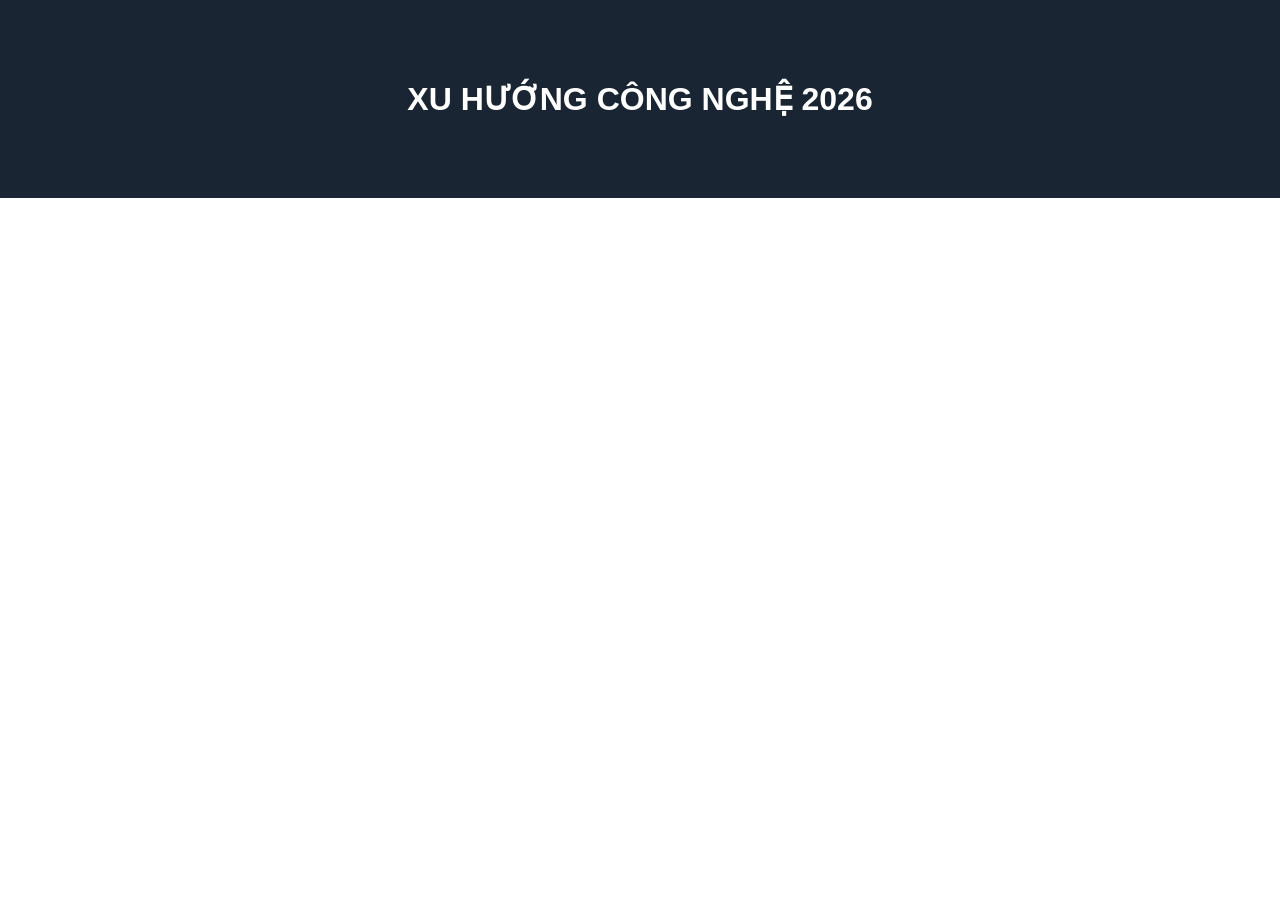
<file: BT1/index.html>
<!doctype html>
<html lang="vi">
  <head>
    <meta charset="UTF-8" />
    <title>Blog Công Nghệ 2026</title>
    <link rel="stylesheet" href="style.css" />
  </head>
  <body>
    <header class="blog-header">
      <h1>Xu hướng công nghệ 2026</h1>
    </header>
  </body>
</html>
</file>
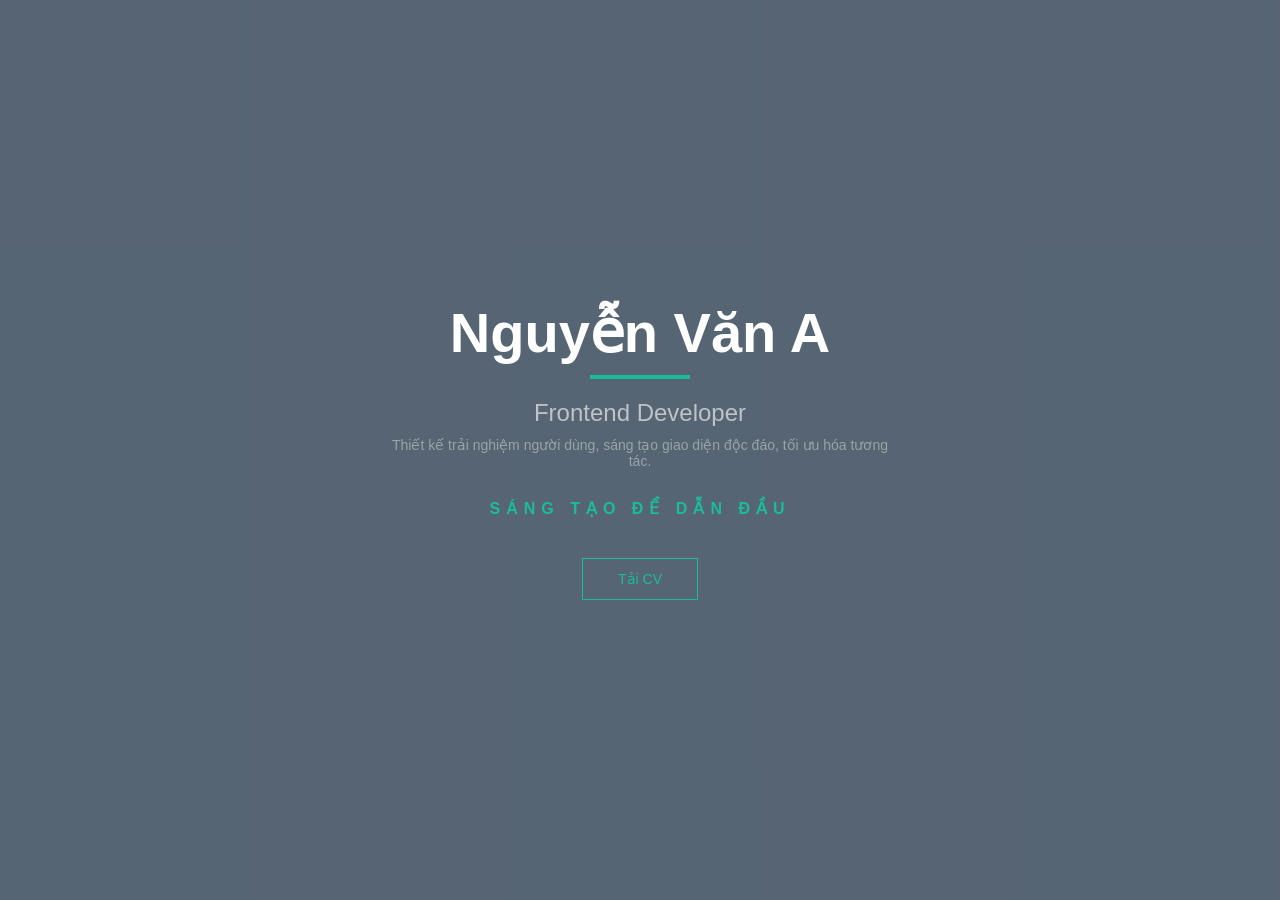
<file: BT10/index.html>
<!doctype html>
<html lang="vi">
  <head>
    <meta charset="UTF-8" />
    <meta name="viewport" content="width=device-width, initial-scale=1.0" />
    <title>Portfolio - Nguyễn Văn A</title>
    <link rel="stylesheet" href="style.css" />
  </head>
  <body>
    <section class="portfolio-hero">
      <div class="hero-content">
        <h1 class="author-name">Nguyễn Văn A</h1>
        <p class="job-title">Frontend Developer</p>
        <p class="description">
          Thiết kế trải nghiệm người dùng, sáng tạo giao diện độc đáo, tối ưu
          hóa tương tác.
        </p>
        <p class="slogan">SÁNG TẠO ĐỂ DẪN ĐẦU</p>
        <a href="#" class="btn-cv">Tải CV</a>
      </div>
    </section>
  </body>
</html>
</file>
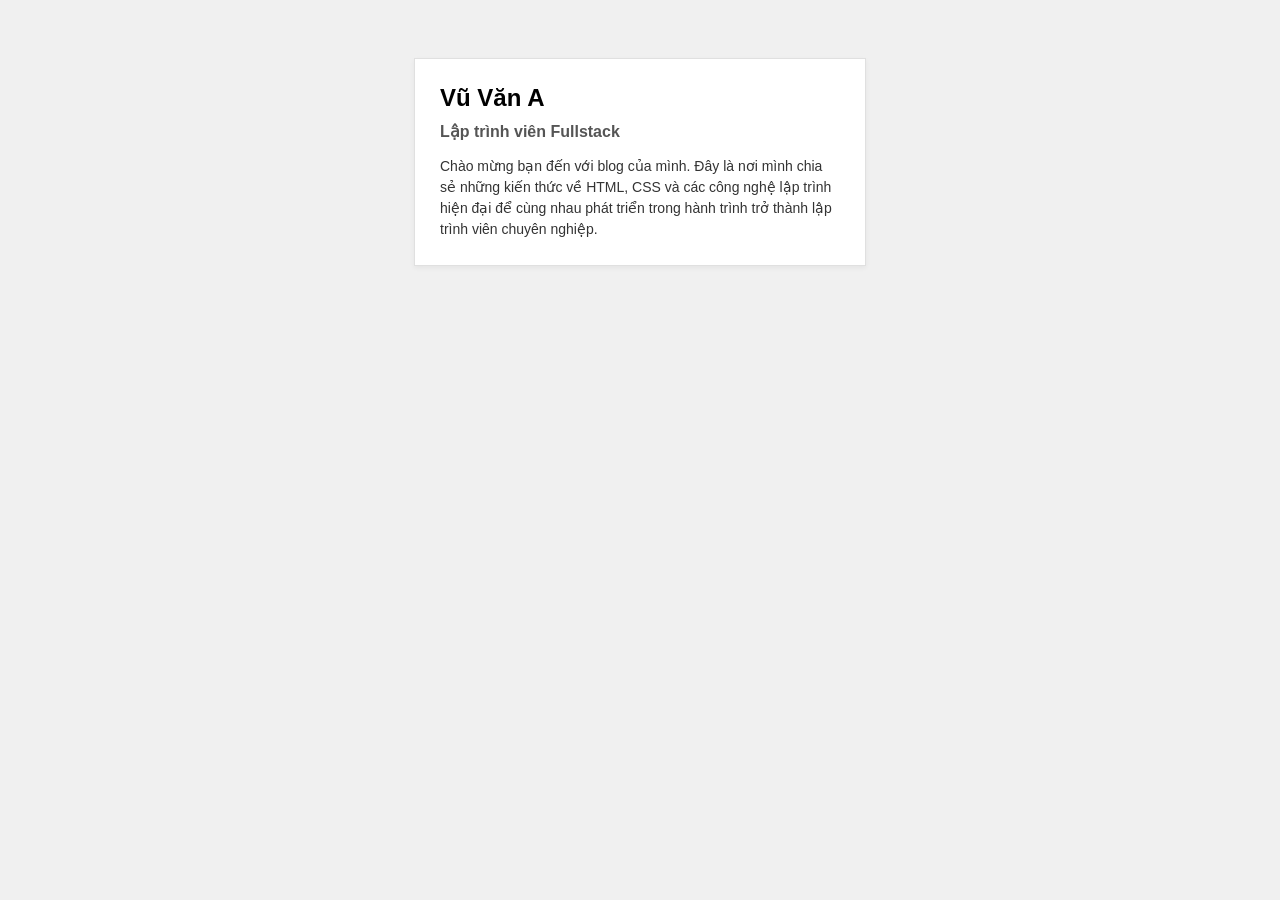
<file: BT2/index.html>
<!doctype html>
<html lang="vi">
  <head>
    <meta charset="UTF-8" />
    <title>Author Card</title>
    <link rel="stylesheet" href="style.css" />
  </head>
  <body>
    <div class="author-card">
      <h2 class="author-name">Vũ Văn A</h2>
      <p class="author-job">Lập trình viên Fullstack</p>
      <p class="author-description">
        Chào mừng bạn đến với blog của mình. Đây là nơi mình chia sẻ những kiến
        thức về HTML, CSS và các công nghệ lập trình hiện đại để cùng nhau phát
        triển trong hành trình trở thành lập trình viên chuyên nghiệp.
      </p>
    </div>
  </body>
</html>
</file>
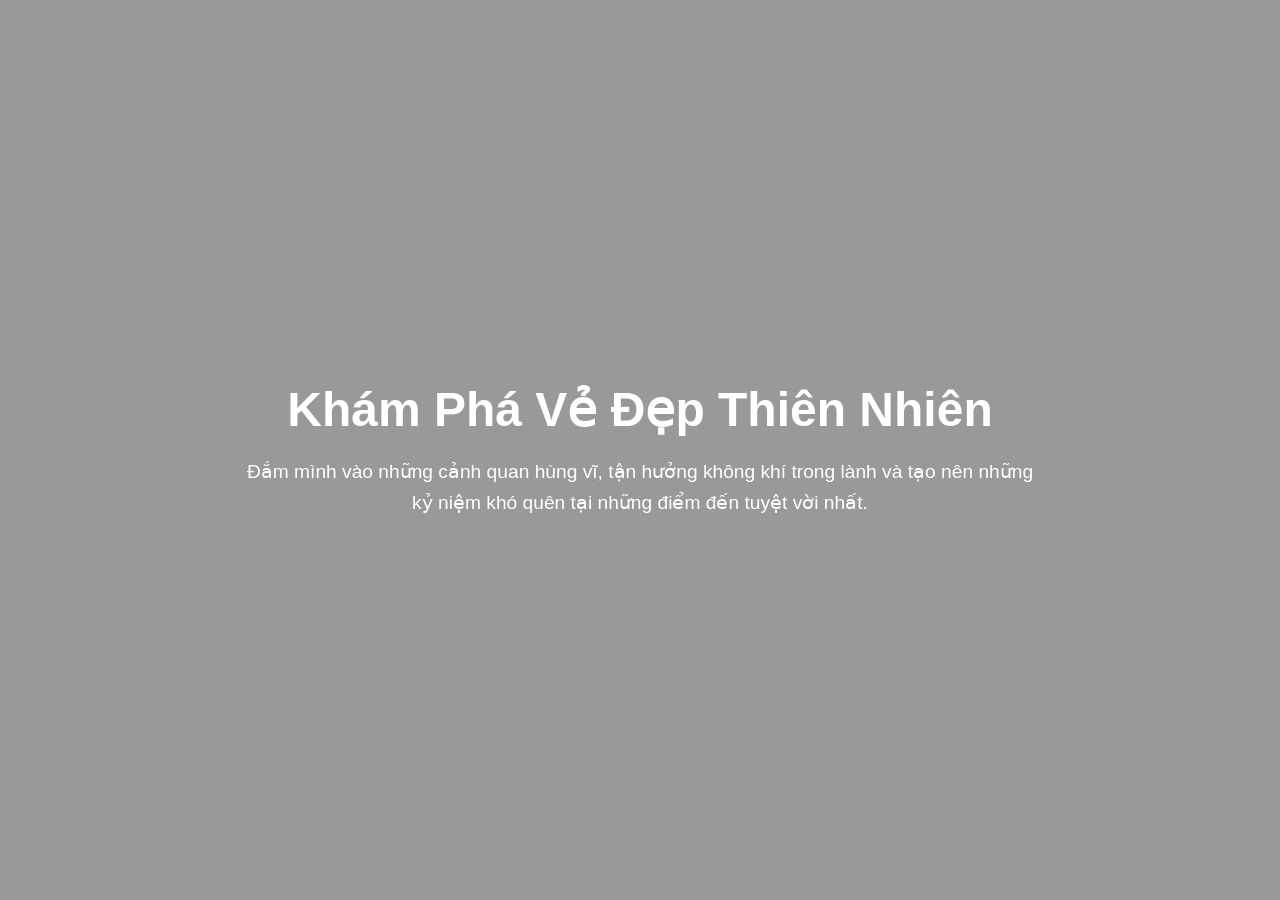
<file: BT3/index.html>
<!doctype html>
<html lang="vi">
  <head>
    <meta charset="UTF-8" />
    <meta name="viewport" content="width=device-width, initial-scale=1.0" />
    <title>Hero Section - Du lịch</title>
    <link rel="stylesheet" href="style.css" />
  </head>
  <body>
    <header class="hero-section">
      <div class="hero-content">
        <h1>Khám Phá Vẻ Đẹp Thiên Nhiên</h1>
        <p>
          Đắm mình vào những cảnh quan hùng vĩ, tận hưởng không khí trong lành
          và tạo nên những kỷ niệm khó quên tại những điểm đến tuyệt vời nhất.
        </p>
      </div>
    </header>
  </body>
</html>
</file>
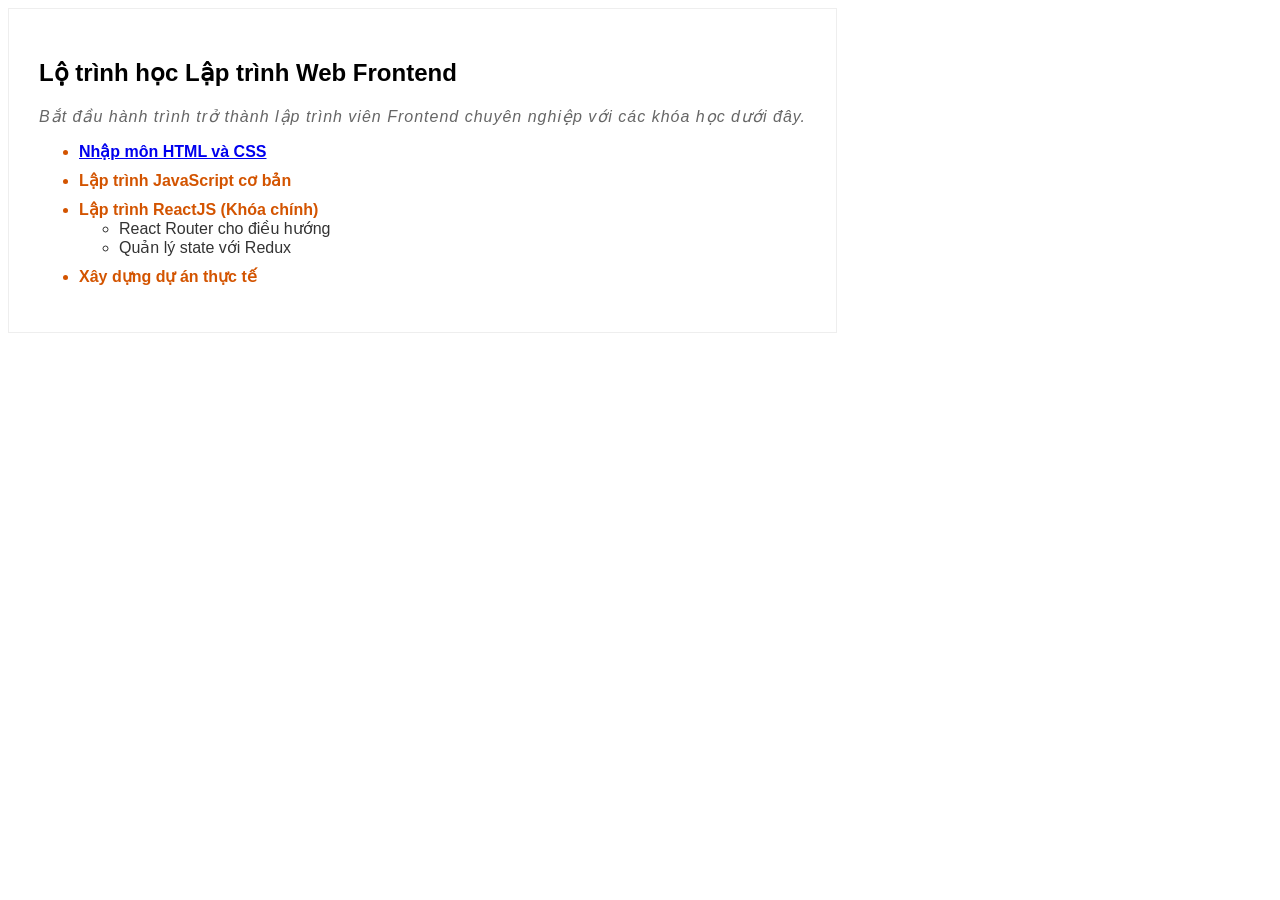
<file: BT4/index.html>
<!doctype html>
<html lang="en">
  <head>
    <meta charset="UTF-8" />
    <meta name="viewport" content="width=device-width, initial-scale=1.0" />
    <title>Lộ trình học frontend</title>
    <link rel="stylesheet" href="style.css" />
  </head>
  <body>
    <div class="course-container">
      <h2>Lộ trình học Lập trình Web Frontend</h2>
      <p class="intro">
        Bắt đầu hành trình trở thành lập trình viên Frontend chuyên nghiệp với
        các khóa học dưới đây.
      </p>
      <ul class="main-list">
        <li><a href="#">Nhập môn HTML và CSS</a></li>
        <li>Lập trình JavaScript cơ bản</li>
        <li>
          Lập trình ReactJS (Khóa chính)
          <ul class="sub-list">
            <li>React Router cho điều hướng</li>
            <li>Quản lý state với Redux</li>
          </ul>
        </li>
        <li>Xây dựng dự án thực tế</li>
      </ul>
    </div>
  </body>
</html>
</file>
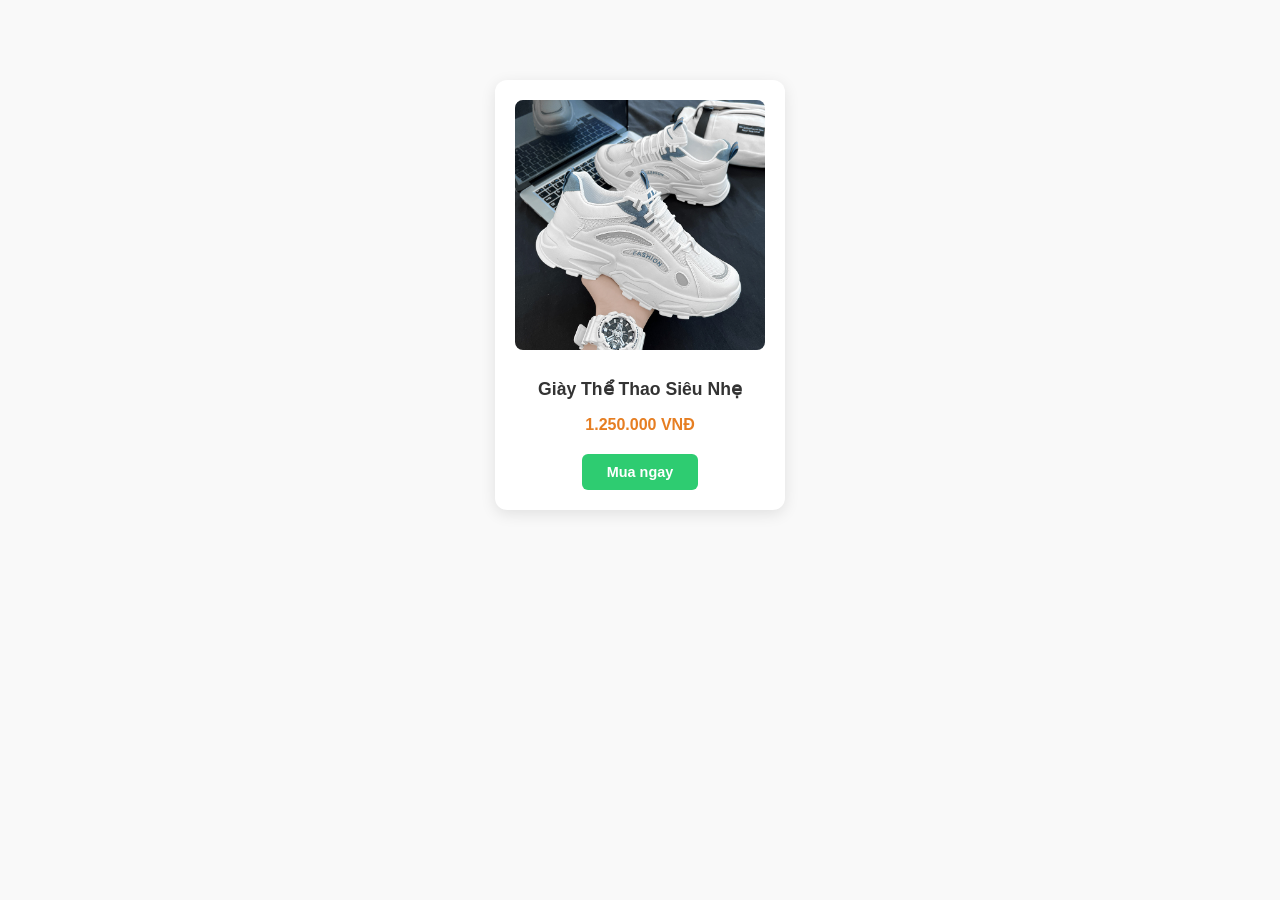
<file: BT5/index.html>
<!doctype html>
<html lang="vi">
  <head>
    <meta charset="UTF-8" />
    <meta name="viewport" content="width=device-width, initial-scale=1.0" />
    <title>Thẻ Sản Phẩm Giày</title>
    <link rel="stylesheet" href="style.css" />
  </head>
  <body>
    <div class="product-card">
      <div class="product-img-box">
        <img
          src="assets/b091753591bb658b5b6dffc3c5258be5.jpg"
          alt="Giày Thể Thao"
        />
      </div>

      <h3 class="product-title">Giày Thể Thao Siêu Nhẹ</h3>

      <p class="product-price">1.250.000 VNĐ</p>

      <button class="btn-buy">Mua ngay</button>
    </div>
  </body>
</html>
</file>
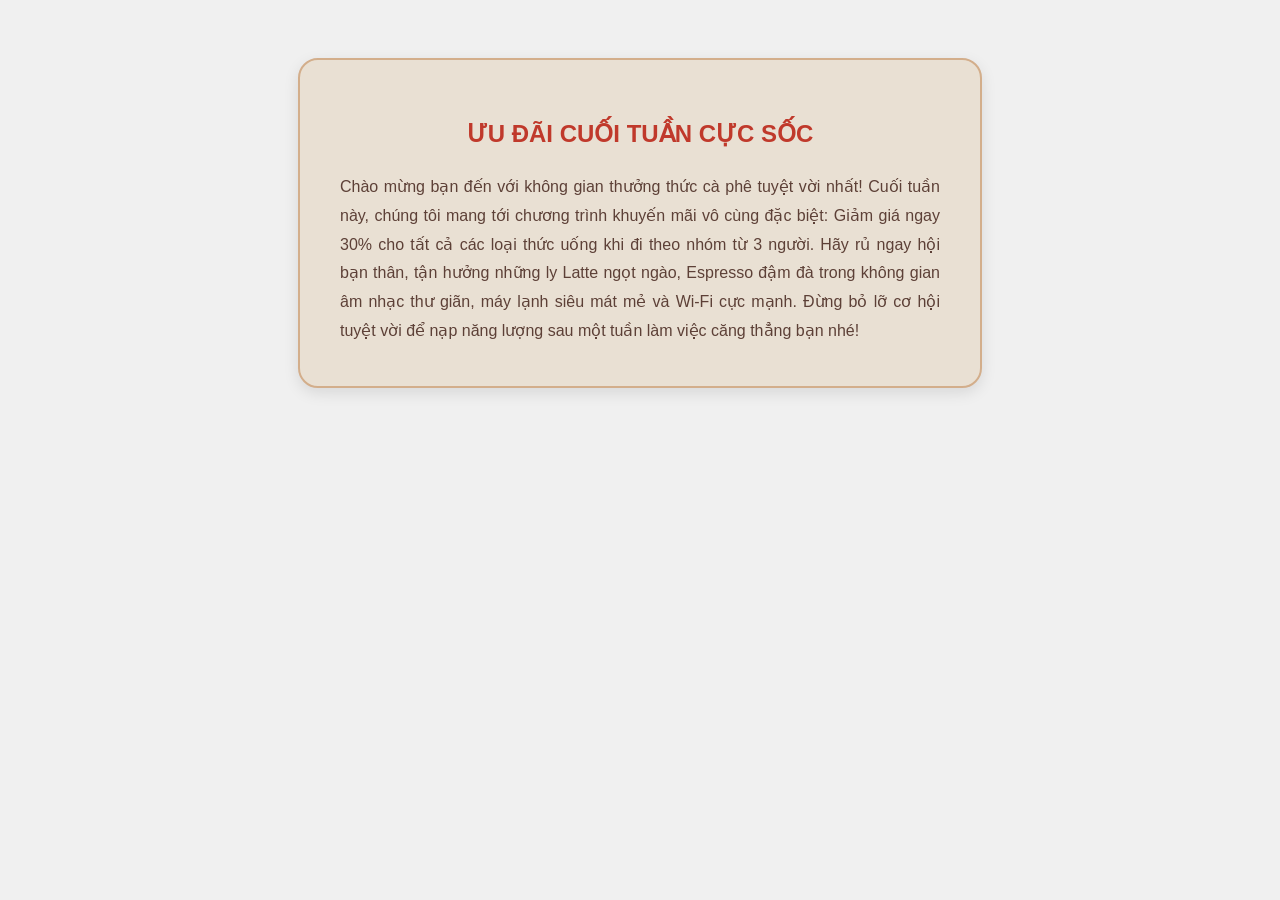
<file: BT6/index.html>
<!doctype html>
<html lang="vi">
  <head>
    <meta charset="UTF-8" />
    <title>Quảng cáo Tiệm Cà phê</title>
    <link rel="stylesheet" href="style.css" />
  </head>
  <body>
    <div class="promo-box">
      <h2 class="promo-title">ƯU ĐÃI CUỐI TUẦN CỰC SỐC</h2>
      <p class="promo-content">
        Chào mừng bạn đến với không gian thưởng thức cà phê tuyệt vời nhất! Cuối
        tuần này, chúng tôi mang tới chương trình khuyến mãi vô cùng đặc biệt:
        Giảm giá ngay 30% cho tất cả các loại thức uống khi đi theo nhóm từ 3
        người. Hãy rủ ngay hội bạn thân, tận hưởng những ly Latte ngọt ngào,
        Espresso đậm đà trong không gian âm nhạc thư giãn, máy lạnh siêu mát mẻ
        và Wi-Fi cực mạnh. Đừng bỏ lỡ cơ hội tuyệt vời để nạp năng lượng sau một
        tuần làm việc căng thẳng bạn nhé!
      </p>
    </div>
  </body>
</html>
</file>
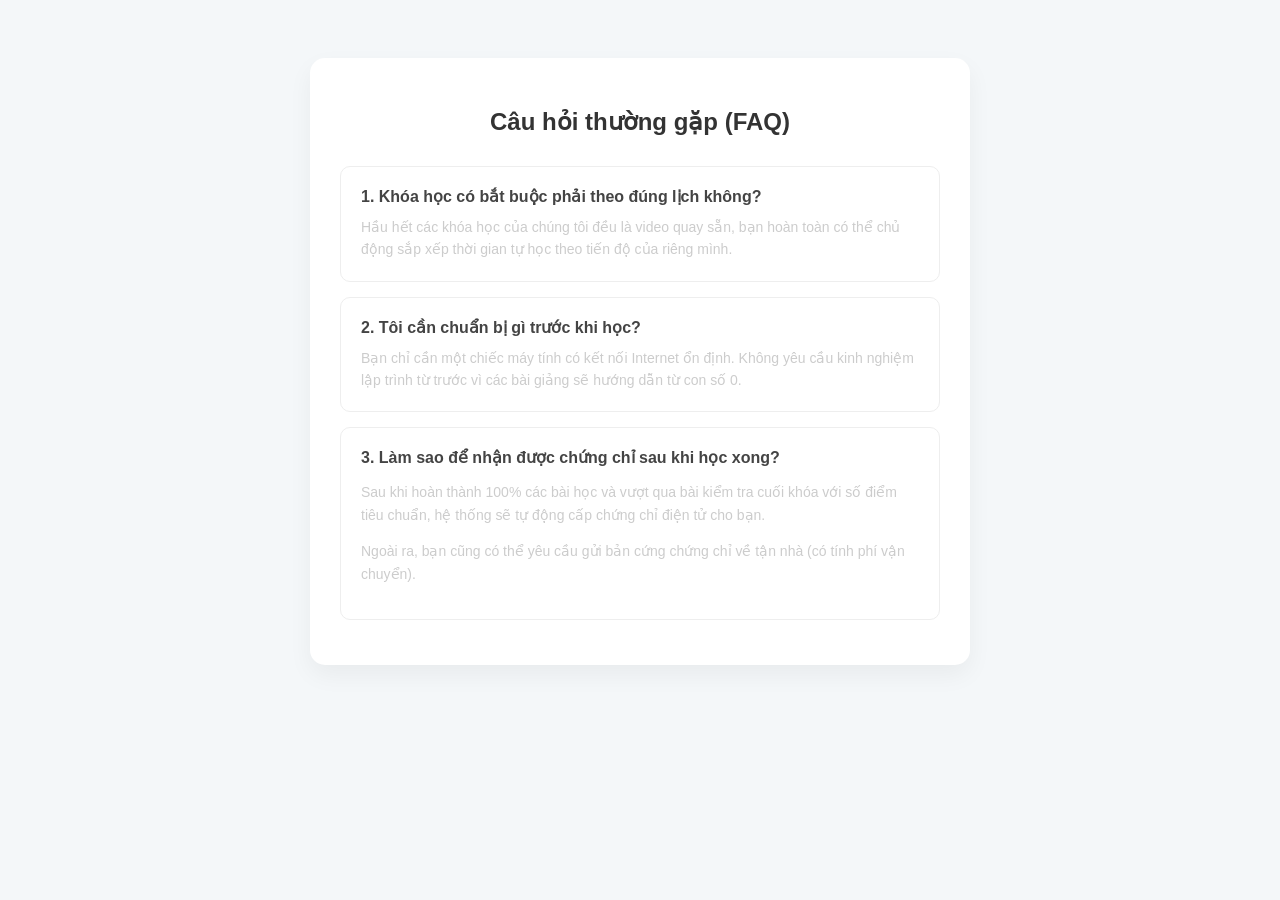
<file: BT7/index.html>
<!doctype html>
<html lang="vi">
  <head>
    <meta charset="UTF-8" />
    <title>FAQ - Câu hỏi thường gặp</title>
    <link rel="stylesheet" href="style.css" />
  </head>
  <body>
    <div class="faq-container">
      <h2 class="faq-title">Câu hỏi thường gặp (FAQ)</h2>

      <div class="faq-item">
        <h3 class="question">
          1. Khóa học có bắt buộc phải theo đúng lịch không?
        </h3>
        <p class="answer">
          Hầu hết các khóa học của chúng tôi đều là video quay sẵn, bạn hoàn
          toàn có thể chủ động sắp xếp thời gian tự học theo tiến độ của riêng
          mình.
        </p>
      </div>

      <div class="faq-item">
        <h3 class="question">2. Tôi cần chuẩn bị gì trước khi học?</h3>
        <p class="answer">
          Bạn chỉ cần một chiếc máy tính có kết nối Internet ổn định. Không yêu
          cầu kinh nghiệm lập trình từ trước vì các bài giảng sẽ hướng dẫn từ
          con số 0.
        </p>
      </div>

      <div class="faq-item">
        <h3 class="question">
          3. Làm sao để nhận được chứng chỉ sau khi học xong?
        </h3>
        <div class="answer">
          <p>
            Sau khi hoàn thành 100% các bài học và vượt qua bài kiểm tra cuối
            khóa với số điểm tiêu chuẩn, hệ thống sẽ tự động cấp chứng chỉ điện
            tử cho bạn.
          </p>
          <p>
            Ngoài ra, bạn cũng có thể yêu cầu gửi bản cứng chứng chỉ về tận nhà
            (có tính phí vận chuyển).
          </p>
        </div>
      </div>
    </div>
  </body>
</html>
</file>
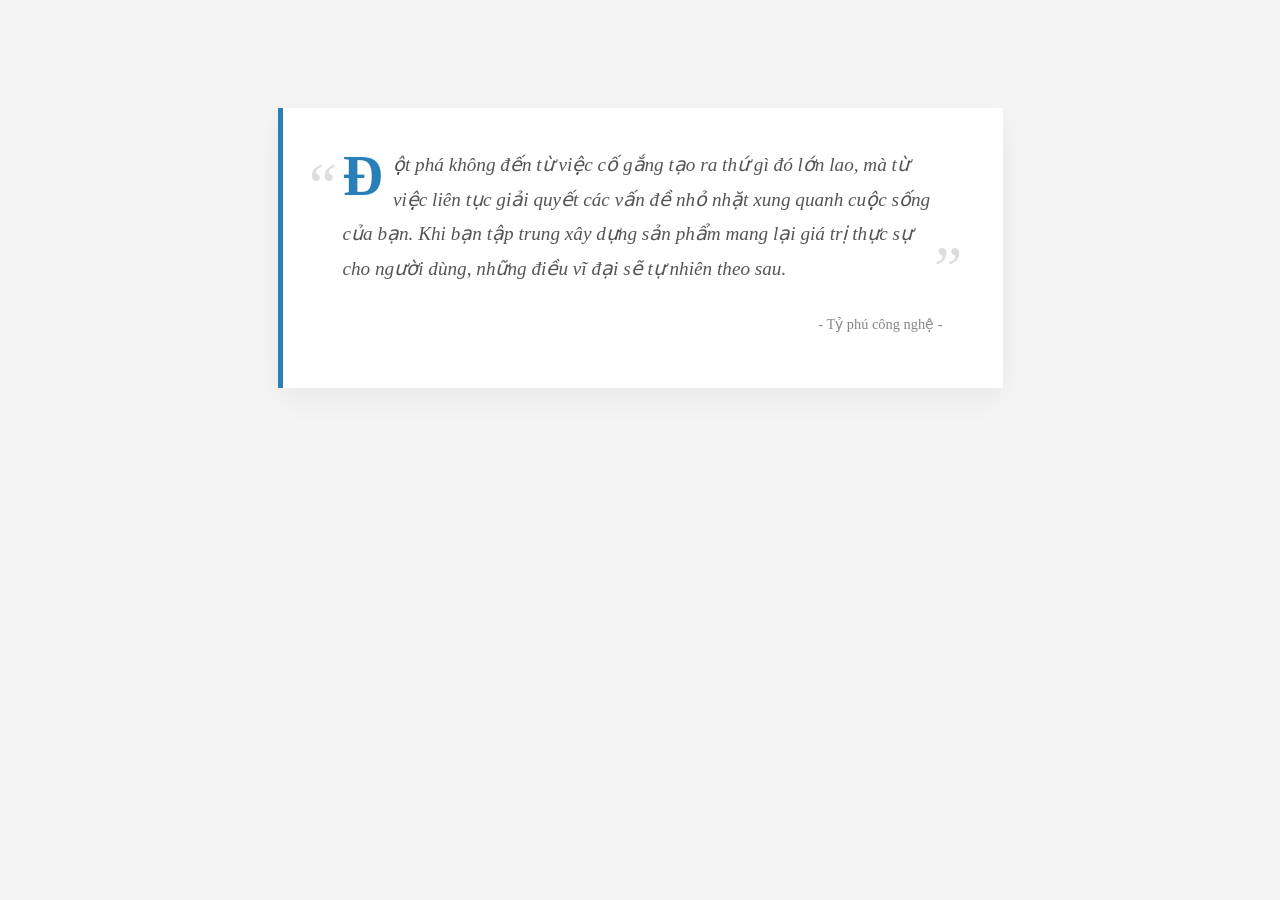
<file: BT8/index.html>
<!doctype html>
<html lang="vi">
  <head>
    <meta charset="UTF-8" />
    <title>Trích dẫn tỷ phú công nghệ</title>
    <link rel="stylesheet" href="style.css" />
  </head>
  <body>
    <div class="quote-wrapper">
      <blockquote class="quote-content">
        Đột phá không đến từ việc cố gắng tạo ra thứ gì đó lớn lao, mà từ việc
        liên tục giải quyết các vấn đề nhỏ nhặt xung quanh cuộc sống của bạn.
        Khi bạn tập trung xây dựng sản phẩm mang lại giá trị thực sự cho người
        dùng, những điều vĩ đại sẽ tự nhiên theo sau.
      </blockquote>
      <p class="quote-author">- Tỷ phú công nghệ -</p>
    </div>
  </body>
</html>
</file>
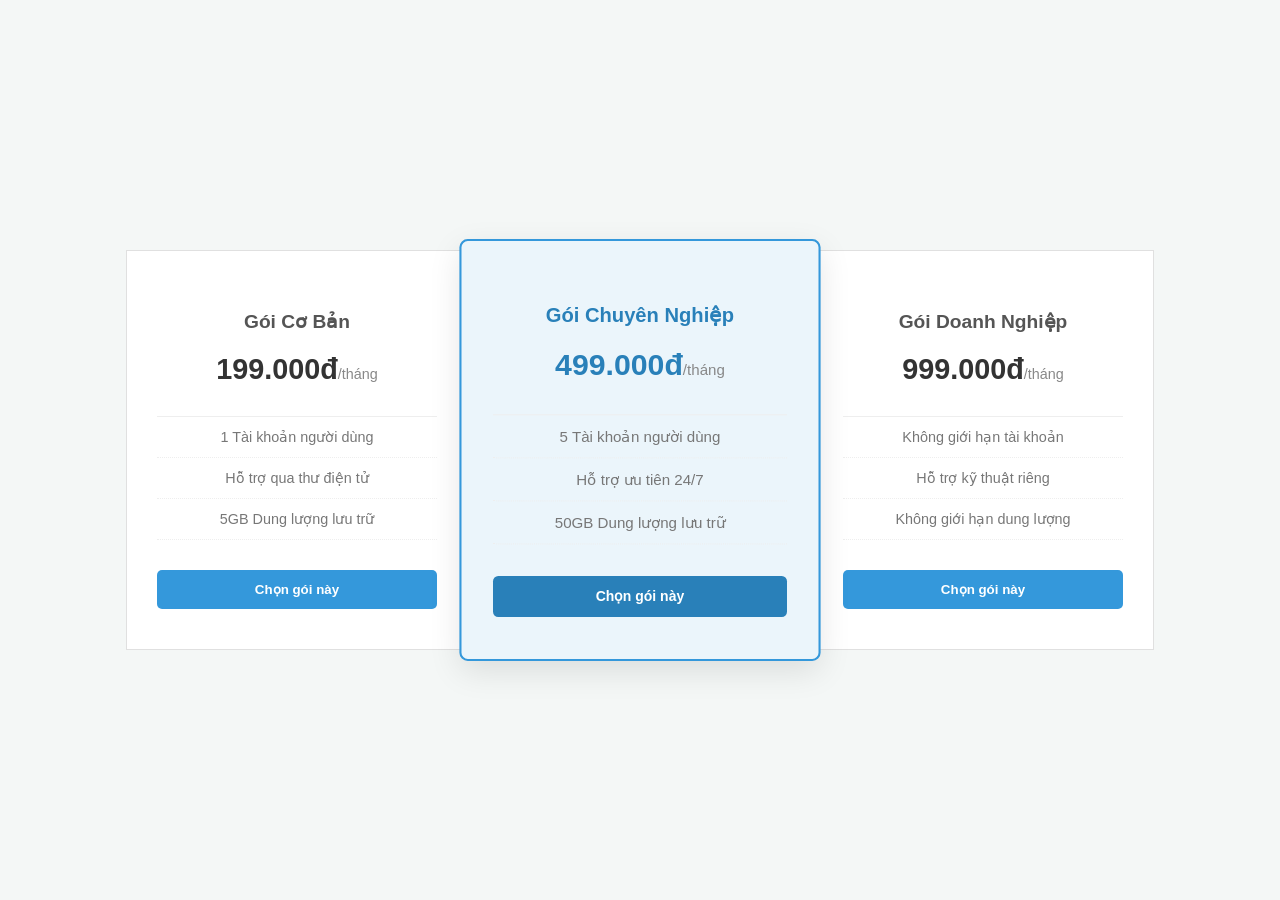
<file: BT9/index.html>
<!doctype html>
<html lang="vi">
  <head>
    <meta charset="UTF-8" />
    <title>Bảng giá dịch vụ</title>
    <link rel="stylesheet" href="style.css" />
  </head>
  <body>
    <div class="pricing-container">
      <div class="pricing-card">
        <h3>Gói Cơ Bản</h3>
        <div class="price">199.000đ<span>/tháng</span></div>
        <ul class="features">
          <li>1 Tài khoản người dùng</li>
          <li>Hỗ trợ qua thư điện tử</li>
          <li>5GB Dung lượng lưu trữ</li>
        </ul>
        <button class="btn">Chọn gói này</button>
      </div>

      <div class="pricing-card featured">
        <h3>Gói Chuyên Nghiệp</h3>
        <div class="price">499.000đ<span>/tháng</span></div>
        <ul class="features">
          <li>5 Tài khoản người dùng</li>
          <li>Hỗ trợ ưu tiên 24/7</li>
          <li>50GB Dung lượng lưu trữ</li>
        </ul>
        <button class="btn btn-featured">Chọn gói này</button>
      </div>

      <div class="pricing-card">
        <h3>Gói Doanh Nghiệp</h3>
        <div class="price">999.000đ<span>/tháng</span></div>
        <ul class="features">
          <li>Không giới hạn tài khoản</li>
          <li>Hỗ trợ kỹ thuật riêng</li>
          <li>Không giới hạn dung lượng</li>
        </ul>
        <button class="btn">Chọn gói này</button>
      </div>
    </div>
  </body>
</html>
</file>
<file: BT1/style.css>
* {
  margin: 0;
  padding: 0;
  box-sizing: border-box;
}

.blog-header {
  width: 100%;
  padding: 80px 0;

  background-color: #1a2533;

  display: flex;
  justify-content: center;
  align-items: center;
}

.blog-header h1 {
  color: #ffffff;
  font-family: Arial, sans-serif;
  font-size: 32px;
  text-transform: uppercase;
  text-align: center;
}
</file>
<file: BT10/style.css>
/* Reset cơ bản */
* {
  margin: 0;
  padding: 0;
  box-sizing: border-box;
}

.portfolio-hero {
  /* YÊU CẦU 1: Fallback phông chữ ít nhất 3 tầng */
  font-family: "Segoe UI", Tahoma, sans-serif;

  /* YÊU CẦU 3: Pha trộn màu RGBA mờ và hình nền (cover) */
  background:
    linear-gradient(rgba(44, 62, 80, 0.8), rgba(44, 62, 80, 0.8)),
    url("https://images.unsplash.com/photo-1497215728101-856f4ea42174?auto=format&fit=crop&w=1350&q=80");
  background-size: cover;
  background-position: center;

  height: 100vh;
  display: flex;
  justify-content: center;
  align-items: center;
  text-align: center;
  color: #ffffff;
}

/* YÊU CẦU 2: Sử dụng rem cho tiêu đề */
.author-name {
  font-size: 3.5rem;
  position: relative;
  margin-bottom: 20px;
}

/* YÊU CẦU 5: Pseudo-element tạo hiệu ứng gạch ngang dưới tên */
.author-name::after {
  content: "";
  display: block;
  width: 100px;
  height: 4px;
  background-color: #1abc9c;
  margin: 10px auto 0;
}

/* YÊU CẦU 2: Sử dụng px cho text phụ */
.job-title {
  font-size: 24px;
  font-weight: 300;
  margin-bottom: 10px;
  color: #bdc3c7;
}

.description {
  font-size: 14px;
  max-width: 500px;
  margin: 0 auto 30px;
  color: #95a5a6;
}

/* YÊU CẦU 4: Text nhấn mạnh bằng letter-spacing lớn */
.slogan {
  font-size: 16px;
  font-weight: bold;
  color: #1abc9c;
  letter-spacing: 6px; /* Giãn chữ lớn */
  margin-bottom: 40px;
}

/* YÊU CẦU 4: Nút Tải CV với Hover effect đổi màu */
.btn-cv {
  display: inline-block;
  padding: 12px 35px;
  border: 1px solid #1abc9c;
  color: #1abc9c;
  text-decoration: none;
  font-size: 14px;
  transition: all 0.4s ease;
  background: transparent;
}

.btn-cv:hover {
  background-color: #1abc9c;
  color: #ffffff;
  box-shadow: 0 5px 15px rgba(26, 188, 156, 0.3);
}
</file>
<file: BT2/style.css>
body {
  background-color: #f0f0f0;
  display: flex;
  justify-content: center;
  padding-top: 50px;
}

.author-card {
  font-family: "Helvetica Neue", Arial, sans-serif;

  background-color: #ffffff;
  width: 400px;
  padding: 25px;
  border: 1px solid #e0e0e0;
  box-shadow: 0 2px 5px rgba(0, 0, 0, 0.05);
}

.author-name {
  margin: 0 0 10px 0;
  font-size: 24px;

  font-weight: 900;
}

.author-job {
  margin: 0 0 15px 0;
  font-size: 16px;
  color: #555;
  font-weight: 600;
}

.author-description {
  margin: 0;
  font-size: 14px;
  color: #333;

  line-height: 1.5;
}
</file>
<file: BT3/style.css>
/* Loại bỏ khoảng cách mặc định của trình duyệt */
body,
h1,
p {
  margin: 0;
  padding: 0;
  font-family: Arial, sans-serif;
}

.hero-section {
  background-image:
    linear-gradient(rgba(0, 0, 0, 0.4), rgba(0, 0, 0, 0.4)),
    url("https://images.unsplash.com/photo-1507525428034-b723cf961d3e?auto=format&fit=crop&w=1353&q=80");

  background-size: cover;
  background-position: center;
  background-repeat: no-repeat;
  height: 100vh;
  width: 100%;

  display: flex;
  justify-content: center;
  align-items: center;
  text-align: center;
}

.hero-content {
  color: #ffffff;
  max-width: 800px;
  padding: 0 20px;
}

.hero-content h1 {
  font-size: 3rem;
  margin-bottom: 20px;
  font-weight: bold;
  text-transform: capitalize;
}

.hero-content p {
  font-size: 1.2rem;
  line-height: 1.6;
}
</file>
<file: BT4/style.css>
.course-container {
  font-family: "Helvetica Neue", Arial, sans-serif;
  padding: 30px;
  border: 1px solid #eee;
  width: fit-content;
}

/* 1. Selector + : In nghiêng và giãn chữ cái */
h2 + .intro {
  font-style: italic;
  letter-spacing: 1px;
  color: #666;
}

/* 2. Selector > : Chỉ môn học con trực tiếp có màu nổi bật */
.main-list > li {
  color: #d35400;
  font-weight: bold;
  margin-bottom: 10px;
}

.sub-list li {
  font-weight: normal;
  color: #333;
}
</file>
<file: BT5/style.css>
/* 1. Thiết lập chung cho toàn bộ trang */
body {
  font-family: Arial, sans-serif;
  background-color: #f9f9f9; /* Màu nền nhẹ cho trang */
  display: flex; /* Dùng Flexbox để đưa thẻ vào chính giữa */
  justify-content: center;
  padding-top: 80px;
  margin: 0;
}

/* 2. Định dạng khung thẻ sản phẩm (Card) */
.product-card {
  background-color: #ffffff; /* Màu nền trắng */
  width: 250px;
  padding: 20px;
  text-align: center; /* Căn giữa nội dung văn bản */
  border-radius: 12px; /* Bo góc thẻ */

  /* Đổ bóng cho thẻ trông chuyên nghiệp */
  box-shadow: 0 4px 15px rgba(0, 0, 0, 0.1);
}

/* 3. Khu vực ảnh */
.product-img-box img {
  max-width: 100%;
  height: auto;
  border-radius: 8px; /* Bo góc ảnh */
  margin-bottom: 15px;
}

/* 4. Tên sản phẩm */
.product-title {
  font-size: 1.1rem;
  color: #333;
  margin: 10px 0 5px 0;
}

/* 5. Giá sản phẩm */
.product-price {
  color: #e67e22; /* Màu cam nổi bật cho giá */
  font-weight: bold;
  margin-bottom: 20px;
}

/* 6. Nút "Mua ngay" - Trạng thái bình thường */
.btn-buy {
  background-color: #2ecc71; /* Màu nền mặc định (Xanh lá) */
  color: white; /* Màu chữ trắng */
  border: none;
  padding: 10px 25px;
  border-radius: 6px; /* Bo góc nút */
  cursor: pointer;
  font-weight: bold;
  font-size: 0.9rem;

  /* Hiệu ứng chuyển màu mượt mà */
  transition: 0.3s background-color ease;
}

/* 7. Nút "Mua ngay" - YÊU CẦU QUAN TRỌNG KHI HOVER */
.btn-buy:hover {
  /* Khi chuột di qua, đổi sang màu nền khác
       và hơi TRONG SUỐT ĐI 50% bằng hệ màu RGBA */

  /* rgba(Red, Green, Blue, Alpha) */
  /* Alpha = 0.5 là trong suốt 50% */
  background-color: rgba(52, 152, 219, 0.5); /* Màu xanh dương trong suốt 50% */
}
</file>
<file: BT6/style.css>
body {
  display: flex;
  justify-content: center;
  padding-top: 50px;
  font-family: Arial, sans-serif;
  background-color: #f0f0f0;
}

.promo-box {
  width: 600px;
  padding: 40px;
  border: 2px solid #d3ae8b;
  border-radius: 20px;
  box-shadow: 0 5px 15px rgba(0, 0, 0, 0.1);
  background: #e9e0d3
    url("https://tse3.mm.bing.net/th/id/OIP.h35sRmCYZpOnoyXeanHVowHaEY?w=550&h=325&rs=1&pid=ImgDetMain&o=7&rm=3")
    no-repeat top right;
  background-size: 150px;
}

.promo-title {
  text-align: center;
  color: #c0392b;
  margin-bottom: 25px;
  font-size: 24px;
}

.promo-content {
  text-align: justify;

  line-height: 1.8;
  color: #5d4037;
  margin: 0;
}
</file>
<file: BT7/style.css>
body {
  font-family: Arial, sans-serif;
  background-color: #f4f7f9;
  display: flex;
  justify-content: center;
  padding: 50px 0;
}

.faq-container {
  background-color: #fff;
  width: 600px;
  padding: 30px;
  border-radius: 15px;
  box-shadow: 0 10px 25px rgba(0, 0, 0, 0.05);
}

.faq-title {
  text-align: center;
  margin-bottom: 30px;
  color: #333;
}

.faq-item {
  border: 1px solid #eee;
  padding: 20px;
  margin-bottom: 15px;
  border-radius: 10px;
  cursor: pointer;
  transition: all 0.2s ease;
  user-select: none;
}

.question {
  font-size: 16px;
  color: #444;
  margin: 0 0 10px 0;
}

.answer {
  color: hsl(0, 0%, 80%);
  font-size: 14px;
  line-height: 1.6;
  margin: 0;
}

.faq-item:active {
  background-color: #fffdf9;
  border-color: #ff7e5f;
}

.faq-item:active .answer {
  color: #ff5722;
  font-weight: 500;
}
</file>
<file: BT8/style.css>
body {
  background-color: #f4f4f4;
  display: flex;
  justify-content: center;
  padding-top: 100px;
  font-family: "Georgia", serif;
}

.quote-wrapper {
  background-color: #fff;
  width: 600px;
  padding: 40px 60px;
  position: relative;
  box-shadow: 0 10px 30px rgba(0, 0, 0, 0.05);
  border-left: 5px solid #2980b9;
}

.quote-content {
  font-size: 1.2rem;
  line-height: 1.8;
  color: #555;
  font-style: italic;
  margin: 0;
  position: relative;
}

.quote-content::before {
  content: "“";
  font-size: 4rem;
  color: #ddd;
  position: absolute;
  left: -40px;
  top: -20px;
  font-family: serif;
}

.quote-content::after {
  content: "”";
  font-size: 4rem;
  color: #ddd;
  position: absolute;
  right: -20px;
  bottom: -40px;
  font-family: serif;
}

.quote-content::first-letter {
  font-size: 3.5rem;
  font-weight: bold;
  color: #2980b9;
  float: left;
  margin-right: 10px;
  line-height: 1;
  font-style: normal;
}

.quote-author {
  text-align: right;
  color: #888;
  margin-top: 30px;
  font-style: normal;
  font-size: 0.9rem;
}
</file>
<file: BT9/style.css>
/* Thiết lập chung */
body {
  font-family: Arial, sans-serif;
  background-color: #f4f7f6;
  display: flex;
  justify-content: center;
  align-items: center;
  min-height: 100vh;
  margin: 0;
}

/* Container chứa 3 cột */
.pricing-container {
  display: flex;
  align-items: center; /* Giúp các cột không nổi bật ngắn hơn một chút */
  gap: 0; /* Các cột liền kề nhau */
}

/* Định dạng chung cho mỗi thẻ bảng giá */
.pricing-card {
  background-color: #fff;
  border: 1px solid #e0e0e0;
  padding: 40px 30px;
  width: 280px;
  text-align: center;
  transition: all 0.3s ease;
}

/* Định dạng tiêu đề và giá */
.pricing-card h3 {
  color: #555;
  font-size: 1.2rem;
  margin-bottom: 20px;
}

.price {
  font-size: 1.8rem;
  font-weight: bold;
  color: #333;
  margin-bottom: 30px;
}

.price span {
  font-size: 0.9rem;
  color: #888;
  font-weight: normal;
}

/* Danh sách tính năng */
.features {
  list-style: none;
  padding: 0;
  margin: 0 0 30px 0;
  border-top: 1px solid #eee;
}

.features li {
  padding: 12px 0;
  border-bottom: 1px dotted #eee;
  font-size: 0.9rem;
  color: #777;
}

/* Nút bấm */
.btn {
  background-color: #3498db;
  color: white;
  border: none;
  padding: 12px 25px;
  border-radius: 5px;
  cursor: pointer;
  font-weight: bold;
  width: 100%;
}

.btn:hover {
  background-color: #2980b9;
}

/* PHẦN QUAN TRỌNG: LÀM NỔI BẬT GÓI CHUYÊN NGHIỆP */
.pricing-card.featured {
  border: 2px solid #3498db; /* Viền xanh đậm */
  background-color: #ebf5fb; /* Nền xanh nhạt */
  transform: scale(1.05); /* Phóng to nhẹ */
  z-index: 10; /* Nổi lên trên các cột khác */
  border-radius: 8px;
  box-shadow: 0 10px 30px rgba(0, 0, 0, 0.1);
}

.featured h3,
.featured .price {
  color: #2980b9; /* Đổi màu chữ sang xanh chuyên nghiệp */
}

.btn-featured {
  background-color: #2980b9;
}
</file>
